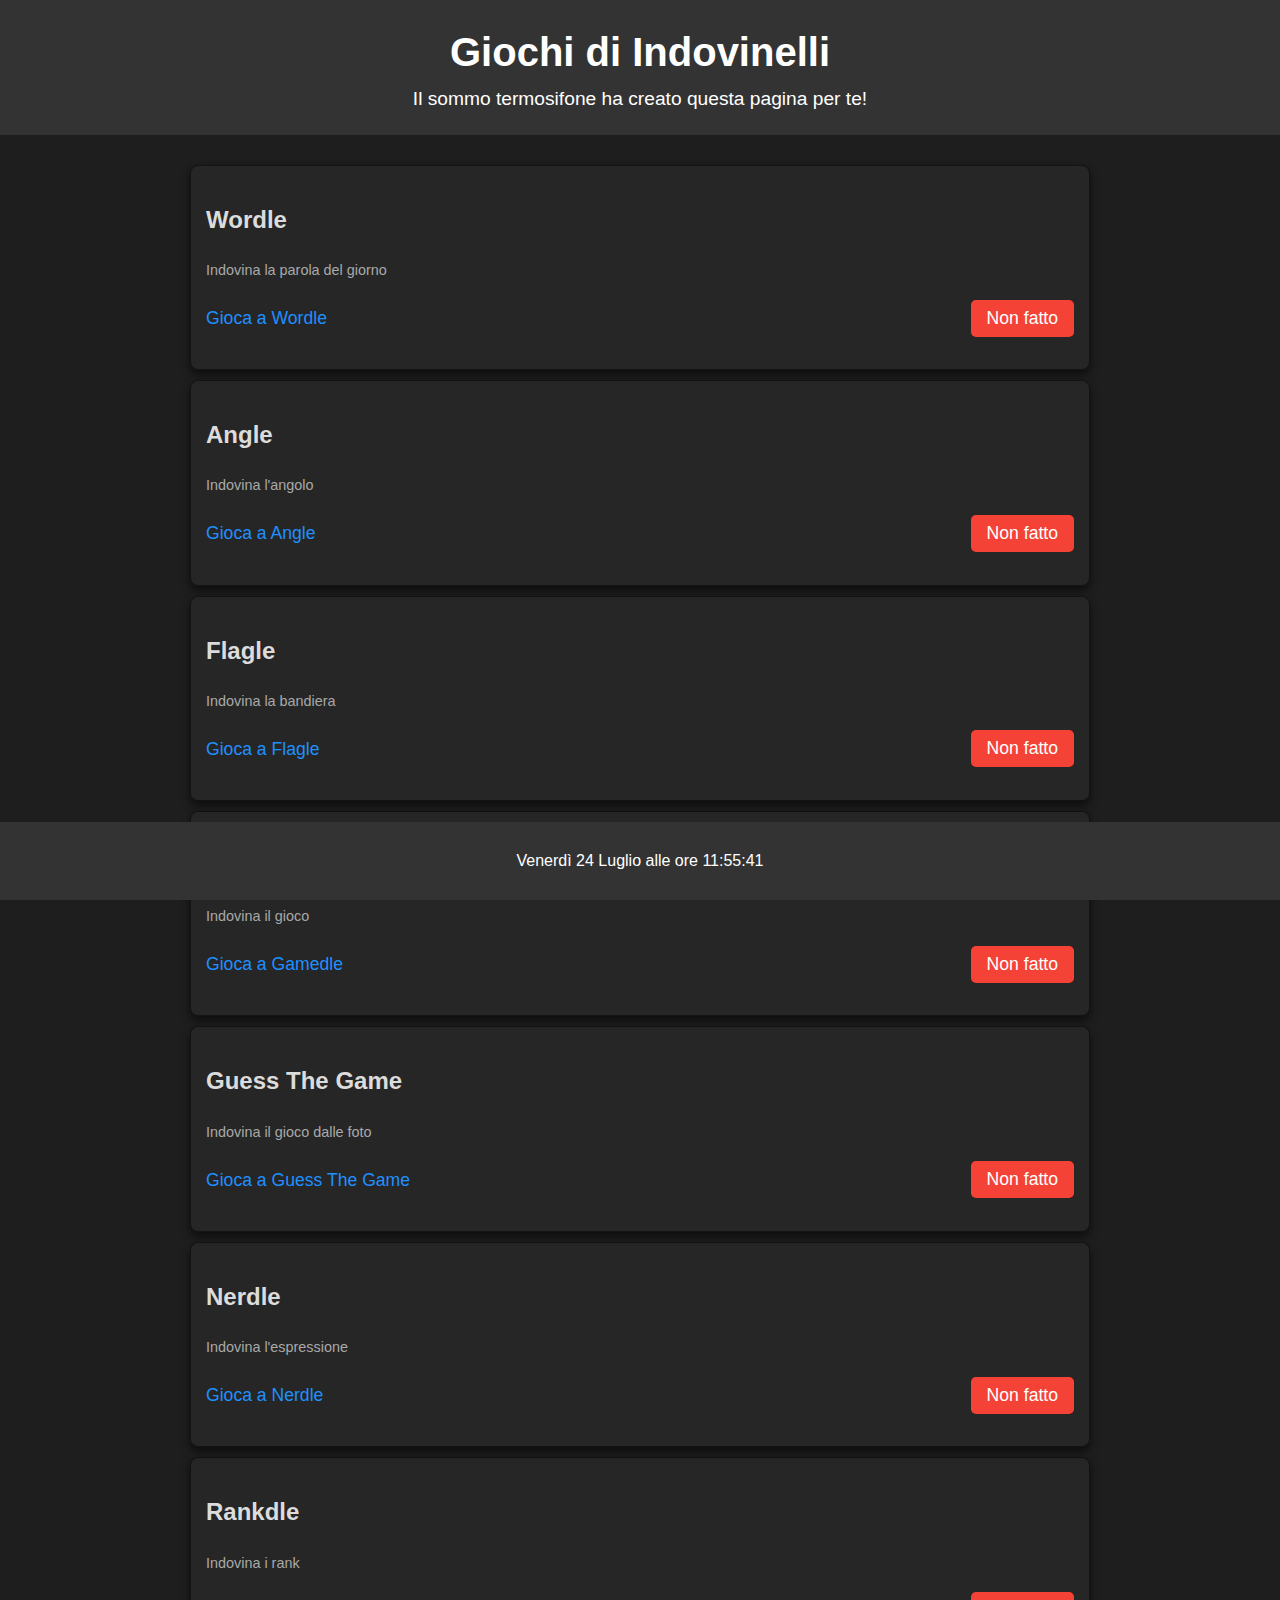
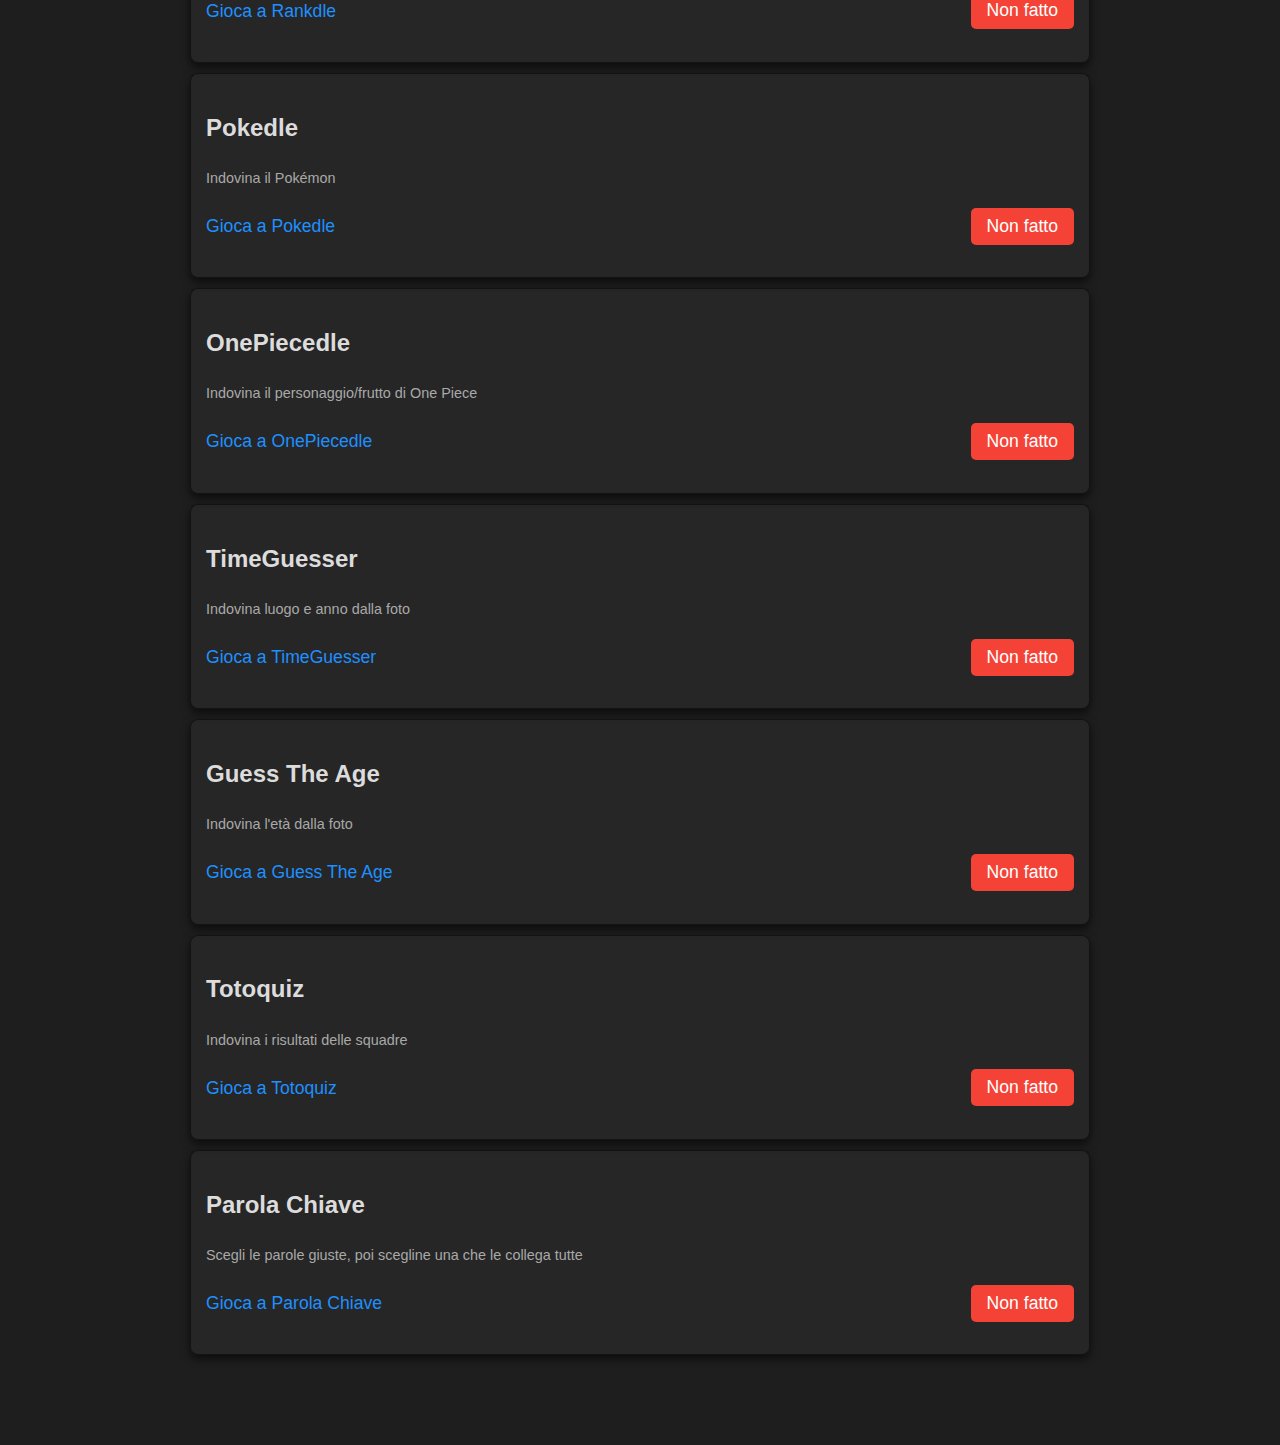
<file: index.html>
<!DOCTYPE html>
<html lang="it">
<head>
    <meta charset="UTF-8">
    <meta name="viewport" content="width=device-width, initial-scale=1.0">
    <title>Giochi di Indovinelli</title>
    <link rel="stylesheet" href="assets/styles.css">
    <script src="assets/script.js" defer></script>
    
</head>
<body>
    <header>
        <h1>Giochi di Indovinelli</h1>
        <p>Il sommo termosifone ha creato questa pagina per te!</p>
    </header>

    <main>
        <section>
            <h2>Wordle</h2>
            <p class="description">Indovina la parola del giorno</p>
            <p>
                <a href="https://pietroppeter.github.io/wordle-it/" target="_blank">Gioca a Wordle</a>
                <button class="quiz-btn" data-site="wordle">Non fatto</button>
            </p>
        </section>

        <section>
            <h2>Angle</h2>
            <p class="description">Indovina l'angolo</p>
            <p>
                <a href="https://angle.wtf/" target="_blank">Gioca a Angle</a>
                <button class="quiz-btn" data-site="angle">Non fatto</button>
            </p>
        </section>

        <section>
            <h2>Flagle</h2>
            <p class="description">Indovina la bandiera</p>
            <p>
                <a href="https://flagle-game.com/" target="_blank">Gioca a Flagle</a>
                <button class="quiz-btn" data-site="flagle">Non fatto</button>
            </p>
        </section>

        <section>
            <h2>Gamedle</h2>
            <p class="description">Indovina il gioco</p>
            <p>
                <a href="https://www.gamedle.wtf/?lang=it" target="_blank">Gioca a Gamedle</a>
                <button class="quiz-btn" data-site="gamedle">Non fatto</button>
            </p>
        </section>

        <section>
            <h2>Guess The Game</h2>
            <p class="description">Indovina il gioco dalle foto</p>
            <p>
                <a href="https://guessthe.game/" target="_blank">Gioca a Guess The Game</a>
                <button class="quiz-btn" data-site="guessthegame">Non fatto</button>
            </p>
        </section>

        <section>
            <h2>Nerdle</h2>
            <p class="description">Indovina l'espressione</p>
            <p>
                <a href="https://nerdlegame.com/#v=20240809001" target="_blank">Gioca a Nerdle</a>
                <button class="quiz-btn" data-site="nerdle">Non fatto</button>
            </p>
        </section>

        <section>
            <h2>Rankdle</h2>
            <p class="description">Indovina i rank</p>
            <p>
                <a href="https://rankdle.com/" target="_blank">Gioca a Rankdle</a>
                <button class="quiz-btn" data-site="rankdle">Non fatto</button>
            </p>
        </section>

        <section>
            <h2>Pokedle</h2>
            <p class="description">Indovina il Pokémon</p>
            <p>
                <a href="https://pokedle.net/" target="_blank">Gioca a Pokedle</a>
                <button class="quiz-btn" data-site="pokedle">Non fatto</button>
            </p>
        </section>

        <section>
            <h2>OnePiecedle</h2>
            <p class="description">Indovina il personaggio/frutto di One Piece</p>
            <p>
                <a href="https://onepiecedle.net/" target="_blank">Gioca a OnePiecedle</a>
                <button class="quiz-btn" data-site="onepiecedle">Non fatto</button>
            </p>
        </section>

        <section>
            <h2>TimeGuesser</h2>
            <p class="description">Indovina luogo e anno dalla foto</p>
            <p>
                <a href="https://timeguessr.com/roundonedaily" target="_blank">Gioca a TimeGuesser</a>
                <button class="quiz-btn" data-site="timeguesser">Non fatto</button>
            </p>
        </section>

        <section>
            <h2>Guess The Age</h2>
            <p class="description">Indovina l'età dalla foto</p>
            <p>
                <a href="https://guesstheage.org/" target="_blank">Gioca a Guess The Age</a>
                <button class="quiz-btn" data-site="guesstheage">Non fatto</button>
            </p>
        </section>

        <section>
            <h2>Totoquiz</h2>
            <p class="description">Indovina i risultati delle squadre</p>
            <p>
                <a href="https://www.ed0.it/quiz/totoquiz/" target="_blank">Gioca a Totoquiz</a>
                <button class="quiz-btn" data-site="totoquiz">Non fatto</button>
            </p>
        </section>

        <section>
            <h2>Parola Chiave</h2>
            <p class="description">Scegli le parole giuste, poi scegline una che le collega tutte</p>
            <p>
                <a href="https://www.ed0.it/quiz/parolachiave/" target="_blank">Gioca a Parola Chiave</a>
                <button class="quiz-btn" data-site="parolachiave">Non fatto</button>
            </p>
        </section>
    </main>

    <footer>
        <div id="loading">Loading...</div>
        <p id="clock" style="display: none;"></p>
    </footer>

    <script src="assets/script.js"></script>
</body>
</html>
</file>
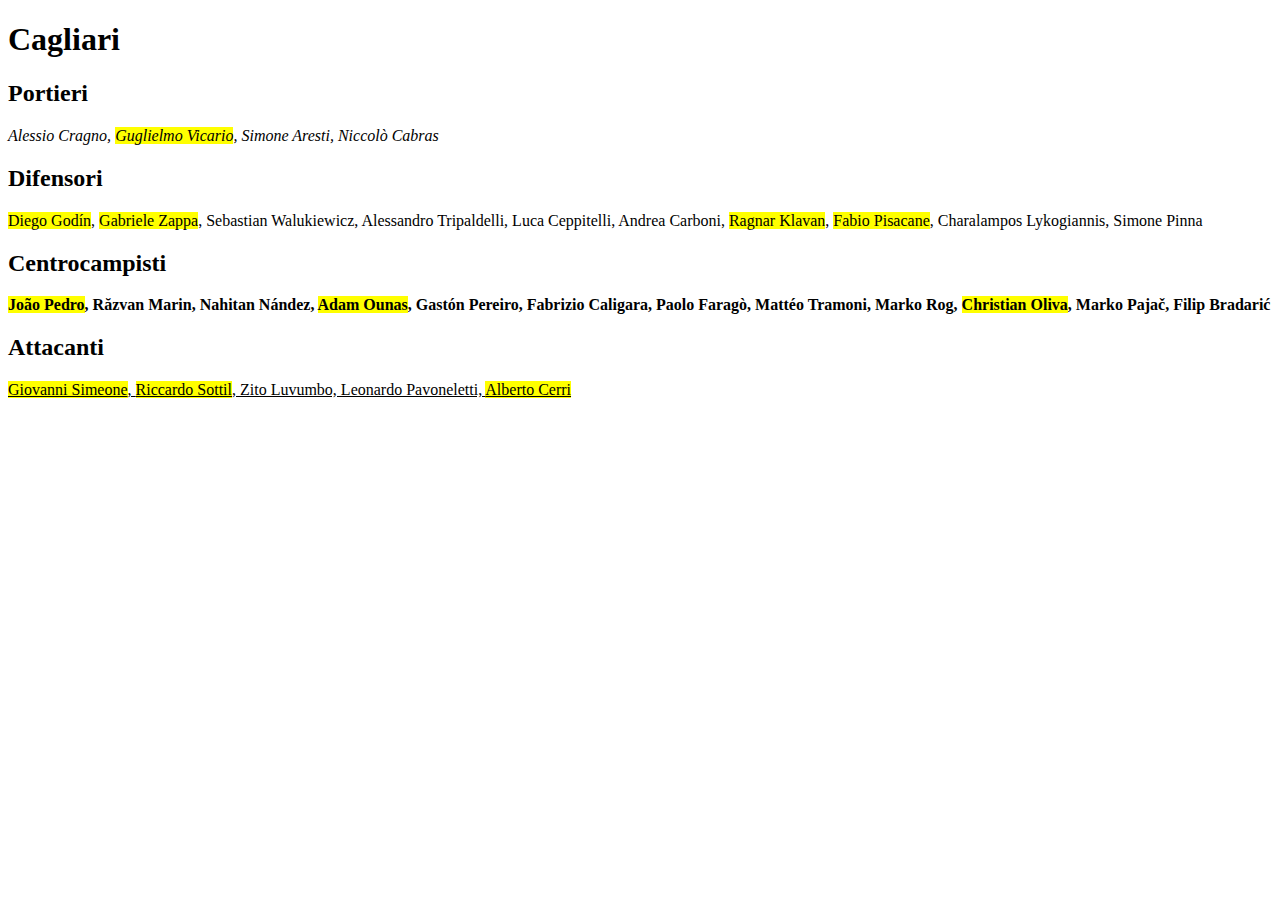
<file: Menù/Collegamenti/Cagliari - Rosa.html>
<!doctype html>
<html>

<head>
  <meta charset="utf-8">
  <meta name="viewport" content="width=device-width, initial-scale=1">
  <title> Cagliari - Rosa </title>
  <meta name="author" content="Stanislao Bianco">
  <meta name="description" content="La rosa del Cagliari">
  <meta name="subject" content="Cagliari - Rosa">
  <meta property="og:title" content="Cagliari - Rosa">
  <meta property="og:image" content="https://upload.wikimedia.org/wikipedia/it/thumb/8/88/Cagliari_calcio.svg/1200px-Cagliari_calcio.svg.png">
  <meta property="og:description" content="La rosa del Cagliari">
  <meta name="twitter:creator" content="@Stanislao.Bianco">
  <meta property="twitter:title" content="Cagliari - Rosa">
  <meta property="twitter:image" content="https://upload.wikimedia.org/wikipedia/it/thumb/8/88/Cagliari_calcio.svg/1200px-Cagliari_calcio.svg.png">
  <meta property="twitter:description" content="La rosa del Cagliari">
</head>

<body>
  <h1> Cagliari </h1>

  <h2> Portieri </h2>
  <p>
    <em> Alessio Cragno, <mark>Guglielmo Vicario</mark>, Simone Aresti, Niccolò Cabras </em>
  </p>

  <h2> Difensori </h2>
  <p>
    <mark>Diego Godín</mark>, <mark>Gabriele Zappa</mark>, Sebastian Walukiewicz, Alessandro Tripaldelli, Luca Ceppitelli, Andrea Carboni, <mark>Ragnar Klavan</mark>, <mark>Fabio Pisacane</mark>, Charalampos Lykogiannis, Simone Pinna
  </p>

  <h2> Centrocampisti </h2>
  <p>
    <strong> <mark>João Pedro</mark>, Răzvan Marin, Nahitan Nández, <mark>Adam Ounas</mark>, Gastón Pereiro, Fabrizio Caligara, Paolo Faragò, Mattéo Tramoni, Marko Rog, <mark>Christian Oliva</mark>, Marko Pajač, Filip Bradarić </strong>
  </p>

  <h2> Attacanti </h2>
  <p>
    <ins> <mark>Giovanni Simeone</mark>, <mark>Riccardo Sottil</mark>, Zito Luvumbo, Leonardo Pavoneletti, <mark>Alberto Cerri</mark> </ins>
  </p>
</body>

</html>
</file>
<file: assets/styles.css>
body {
    font-family: Arial, sans-serif;
    line-height: 1.6;
    background-color: #1e1e1e; /* Colore di sfondo scuro per il body */
    margin: 0;
    padding: 0;
    color: #dcdcdc; /* Colore del testo chiaro */
    position: relative;
    min-height: 100vh; /* Assicurati che il corpo della pagina occupi almeno l'altezza della finestra */
    padding-bottom: 60px; /* Spazio per il footer */
}

header {
    background: #333; /* Sfondo scuro per l'header */
    color: #fff; /* Testo bianco per contrasto */
    padding: 20px 0;
    text-align: center;
}

header h1 {
    margin: 0;
    font-size: 2.5em;
}

header p {
    margin: 0;
    font-size: 1.2em;
}

main {
    padding: 20px;
    max-width: 900px;
    margin: 0 auto;
}

section {
    background: rgba(40, 40, 40, 0.8); /* Sfondo scuro con trasparenza per le sezioni */
    margin: 10px 0;
    padding: 15px;
    border-radius: 8px;
    box-shadow: 0 4px 8px rgba(0, 0, 0, 0.6); /* Ombra più scura per effetto di profondità */
    border: 1px solid rgba(0, 0, 0, 0.5); /* Bordo scuro per contrasto */
}

section p {
    font-size: 1.1em;
    display: flex;
    align-items: center;
    justify-content: space-between;
}

.description {
    font-size: 0.9em;
    color: #a9a9a9; /* Colore del testo delle descrizioni più chiaro per contrasto */
}

a {
    color: #1e90ff; /* Colore dei link blu chiaro */
    text-decoration: none;
}

a:hover {
    text-decoration: underline;
}

button.quiz-btn {
    background-color: #f44336; /* Rosso per "Non fatto" di default */
    color: white;
    border: none;
    border-radius: 5px;
    padding: 8px 16px; /* Aumento delle dimensioni dei pulsanti */
    cursor: pointer;
    font-size: 1em; /* Dimensione del testo dei pulsanti */
    margin-left: 10px; /* Spazio tra il testo e il pulsante */
    transition: background-color 0.3s, transform 0.2s; /* Transizioni per effetto hover */
}

button.quiz-btn.fatto {
    background-color: #4caf50; /* Verde per "Fatto" */
}

footer {
    text-align: center;
    padding: 10px 0; /* Aumento del padding del footer */
    background: #333; /* Sfondo scuro per il footer */
    color: #fff; /* Testo bianco per contrasto */
    position: fixed;
    width: 100%;
    bottom: 0;
}
</file>
